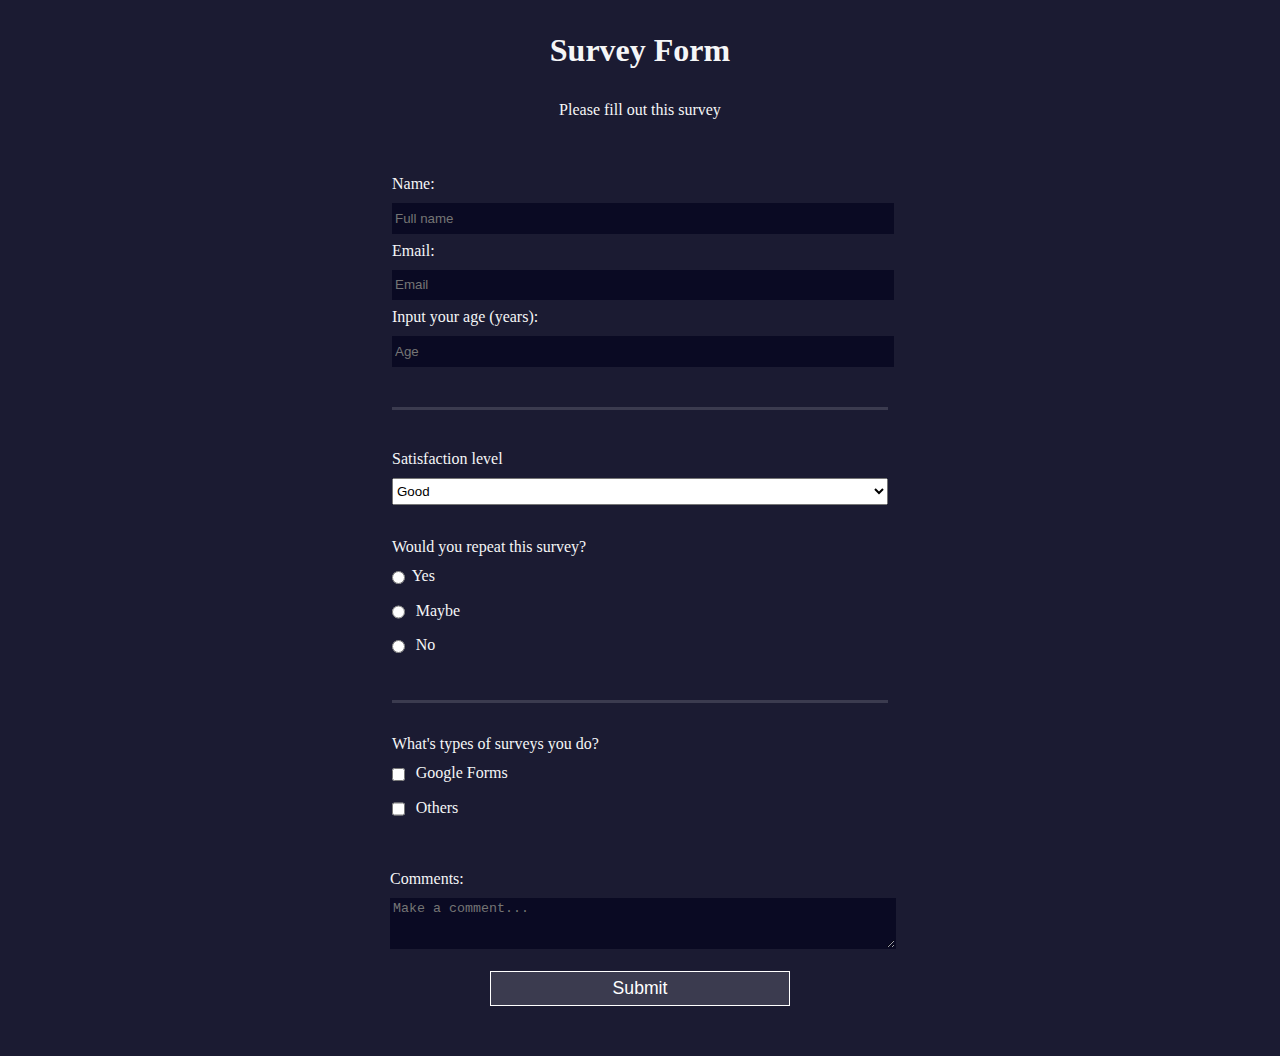
<file: Survey/Index.html>
<!DOCTYPE html>
<html lang="en">

<head>
  <meta charset="UTF-8">
  <meta name="viewport" content="width=device-width, initial-scale=1.0" />
  <title>Survey Form</title>
  <link rel="stylesheet" href="styles.css" />
</head>

<body>
  <h1 id="title">Survey Form</h1>
  <p id="description">Please fill out this survey</p>
  <form id="survey-form">
    <fieldset>
      <label for="name" id="name-label">Name: <input id="name" name="name" type="text" placeholder="Full name" required /></label>
      <label for="email" id="email-label">Email: <input id="email" name="email" type="email" placeholder="Email" required /></label>
      <label for="number" id="number-label">Input your age (years): <input id="number" type="number" name="number" min="18" max="120" placeholder="Age" /></label>
      </fieldset>
      <fieldset>
      <label for="referrer" id="list-dropdown">Satisfaction level
          <select id="dropdown" name="referrer">
            <option value="1">Good</option>
            <option value="2">Regular</option>
            <option value="3">Bad</option>
          </select>
        </label>
        Would you repeat this survey?
      <label for="recommend-yes">
 <input id="recommend-yes" type="radio" name="recommend" class="inline" value="1"/>Yes</label>
      <label for="recommend-maybe"><input id="recommend-maybe" type="radio" name="recommend" class="inline" value="2"/> Maybe</label>
      <label for="recommend-no"><input id="recommend-no" type="radio" name="recommend" class="inline" value="3"/> No</label>
      </fieldset>
      <fieldset>
       What's types of surveys you do?
      <label for="repeat-yes"> 
          <input id="repeat-yes" type="checkbox" name="repeat" value="1" class="inline" required/> Google Forms
          <label for="repeat-no">
          <input id="repeat-no" type="checkbox" name="repeat" value="2" class="inline" required/> Others
          </fieldset>
      <label for="comment">Comments:
          <textarea id="comment" name="comment" rows="3" cols="30" placeholder="Make a comment..."></textarea>
        </label>
    <input id="submit" type="submit" value="Submit"/>
   </fieldset>
  </form>
</body>

</html>
</file>
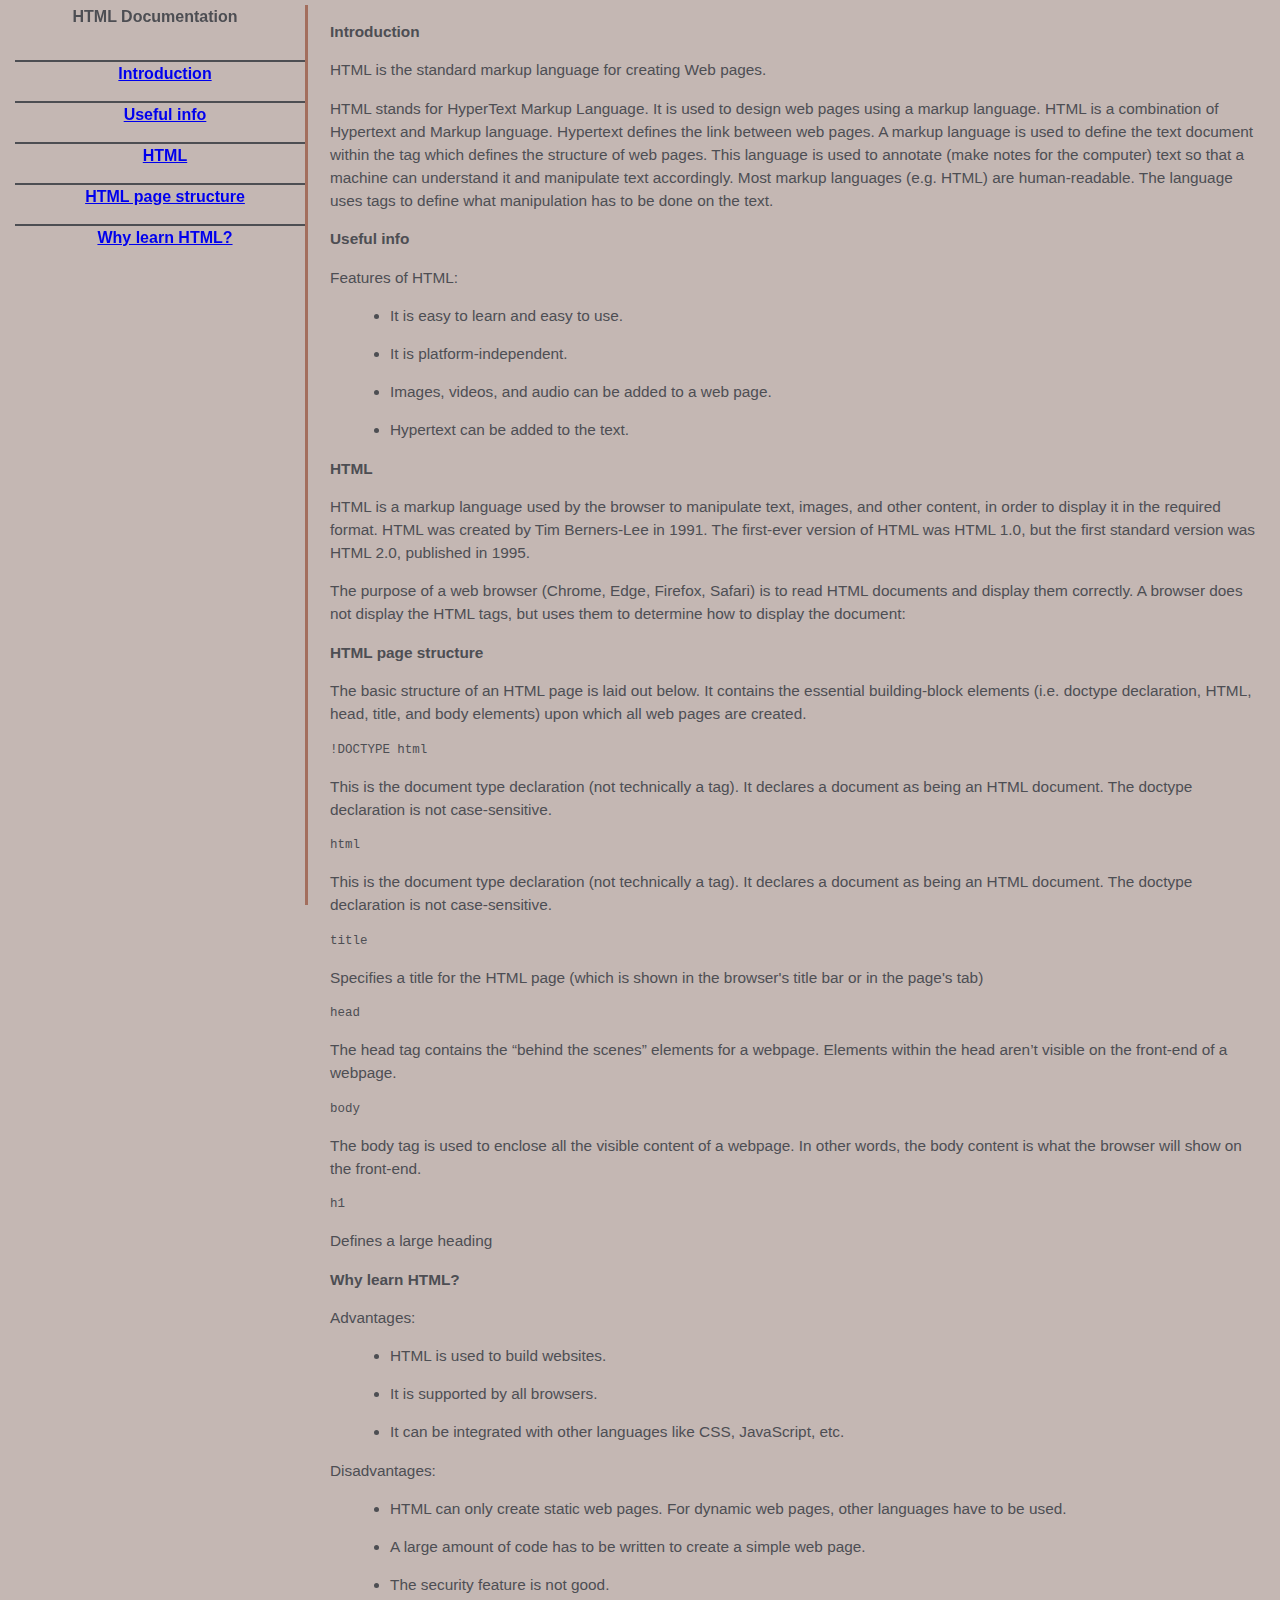
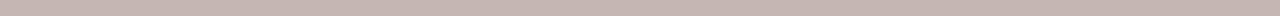
<file: Technical Documentation Page/documentation.html>
<DOCTYPE html>
  <html lang="en">

  <head>
    <meta charset="UTF-8">
    <meta name="viewport" content="width=device-width, initial-scale=1.0" />
    <title>HTML Documentation Page</title>
    <link rel="stylesheet" href="styles.css" />
  </head>

  <body>
    <nav id="navbar">
      <header>HTML Documentation</heaeder>
        <ul>
          <li>
            <a class="nav-link" href="#Introduction">Introduction</a>
          </li>
          <li>
            <a class="nav-link" href="#Useful_info">Useful info</a>
          </li>
          <li>
            <a class="nav-link" href="#HTML">HTML</a>
          </li>
          <li>
            <a class="nav-link" href="#HTML_page_structure">HTML page structure</a>
          </li>
          <li>
            <a class="nav-link" href="#Why_learn_HTML?">Why learn HTML?</a>
          </li>
        </ul>
    </nav>
    <main id="main-doc">
      <section class="main-section" id="Introduction">
        <header>Introduction</header>
        <p>HTML is the standard markup language for creating Web pages.</p>
        <p>HTML stands for HyperText Markup Language. It is used to design web pages using a markup language. HTML is a combination of Hypertext and Markup language. Hypertext defines the link between web pages. A markup language is used to define the text document within the tag which defines the structure of web pages. This language is used to annotate (make notes for the computer) text so that a machine can understand it and manipulate text accordingly. Most markup languages (e.g. HTML) are human-readable. The language uses tags to define what manipulation has to be done on the text. </p>

      </section>
      <section class="main-section" id="Useful_info">
        <header>Useful info</header>
        <p>Features of HTML: </p>
        <ul>
          <li>It is easy to learn and easy to use.</li>
          <li>It is platform-independent.</li>
          <li>Images, videos, and audio can be added to a web page.</li>
          <li>Hypertext can be added to the text.</li>

        </ul>
      </section>
      <section class="main-section" id="HTML">
        <header>HTML</header>
        <p>HTML is a markup language used by the browser to manipulate text, images, and other content, in order to display it in the required format. HTML was created by Tim Berners-Lee in 1991. The first-ever version of HTML was HTML 1.0, but the first standard version was HTML 2.0, published in 1995.</p>
        
        <p>The purpose of a web browser (Chrome, Edge, Firefox, Safari) is to read HTML documents and display them correctly.

A browser does not display the HTML tags, but uses them to determine how to display the document:</p>
      </section>
      <section class="main-section" id="HTML_page_structure">
        <header>HTML page structure</header>
        <p>The basic structure of an HTML page is laid out below. It contains the essential building-block elements (i.e. doctype declaration, HTML, head, title, and body elements) upon which all web pages are created.</p>
        <code>!DOCTYPE html</code>
        <p>This is the document type declaration (not technically a tag). It declares a document as being an HTML document. The doctype declaration is not case-sensitive.</p>
        <code>html</code>
        <p>This is the document type declaration (not technically a tag). It declares a document as being an HTML document. The doctype declaration is not case-sensitive.</p>
        <code>title</code>
        <p>Specifies a title for the HTML page (which is shown in the browser's title bar or in the page's tab)</p>
        <code>head</code>
        <p>The head tag contains the “behind the scenes” elements for a webpage. Elements within the head aren’t visible on the front-end of a webpage.</p>
        <code>body</code>
        <p>The body tag is used to enclose all the visible content of a webpage. In other words, the body content is what the browser will show on the front-end.</p>
        <code>h1</code>
        <p>Defines a large heading</p>
      </section>
      <section class="main-section" id="Why_learn_HTML?">
        <header>Why learn HTML?</header>
        <p>Advantages: </p>
        <ul>
          <li>HTML is used to build websites.</li>
          <li>It is supported by all browsers.</li>
          <li>It can be integrated with other languages like CSS, JavaScript, etc.</li>
        </ul>
        <p>Disadvantages:  </p>
        <ul>
          <li>HTML can only create static web pages. For dynamic web pages, other languages have to be used.</li>
          <li>A large amount of code has to be written to create a simple web page.</li>
          <li>The security feature is not good.</li>
        </ul>
      </section>
    </main>
  </body>

  </html>
</file>
<file: Survey/styles.css>
body {
  width: 100%;
  height: 100vh;
  margin: 0;
  background-color: #1b1b32;
  color: #f5f6f7;
  font-family: Tahoma;
  font-size: 16px;
}

h1, p {
  margin: 1em auto;
  text-align: center;
}

form {
  width: 60vw;
  max-width: 500px;
  min-width: 300px;
  margin: 0 auto;
  padding-bottom: 2em;
}

fieldset {
  border: none;
  padding: 2rem 0;
  border-bottom: 3px solid #3b3b4f;
}

fieldset:last-of-type {
  border-bottom: none;
}

label {
  display: block;
  margin: 0.5rem 0;
}

input,
textarea,
select {
  margin: 10px 0 0 0;
  width: 100%;
  min-height: 2em;
}

input, textarea {
  background-color: #0a0a23;
  border: 1px solid #0a0a23;
  color: #ffffff;
}

.inline {
  width: unset;
  margin: 0 0.5em 0 0;
  vertical-align: middle;
}

#list-dropdown {
  height: 5em;
}

input[type="submit"] {
  display: block;
  width: 60%;
  margin: 1em auto;
  height: 2em;
  font-size: 1.1rem;
  background-color: #3b3b4f;
  border-color: white;
  min-width: 300px;
}
</file>
<file: Technical Documentation Page/styles.css>
html, body {
    min-width: 300px;
    color: #4d4e53;
    background-color: #c4b7b3;
    font-family: sans-serif;
    line-height: 1.5;
}

body {
    display: block;
    margin: 20px;
}

main {
  padding-left: 10px;
  padding-right: 20px;
}

section {
    color: #4d4e53;
    margin: 15px;
    margin-left: 300px;
    font-size: 0.96em;
    display: block;
}

li {
  margin: 15px 0px 0px 20px;
}

header {
  font-weight: bolder;
}

@media (min-width: 200px) {
  body {
    width: 100%;
    overflow-x: hidden;
  }

#navbar {
    position: fixed;
    min-width: 300px;
    top: 5px;
    left: 5px;
    width: 300px;
    height: 100%;
    border-right: solid;
    border-color: #a36e5d;
    text-align: center;
}

#navbar ul {
    height: 70%;
    padding: 0;
    overflow-y: auto;
    overflow-x: hidden;
}

ul {
    display: block;
    list-style-type: disc;
    margin-block-start: 1em;
    margin-block-end: 1em;
    margin-inline-start: 0px;
    margin-inline-end: 0px;
    padding-inline-start: 40px;
}

#navbar li {
    color: #4d4e53;
    border-top: 2px solid;
    list-style: none;
    position: relative;
    width: 100%;
    margin: 15px 10px;
}
</file>
